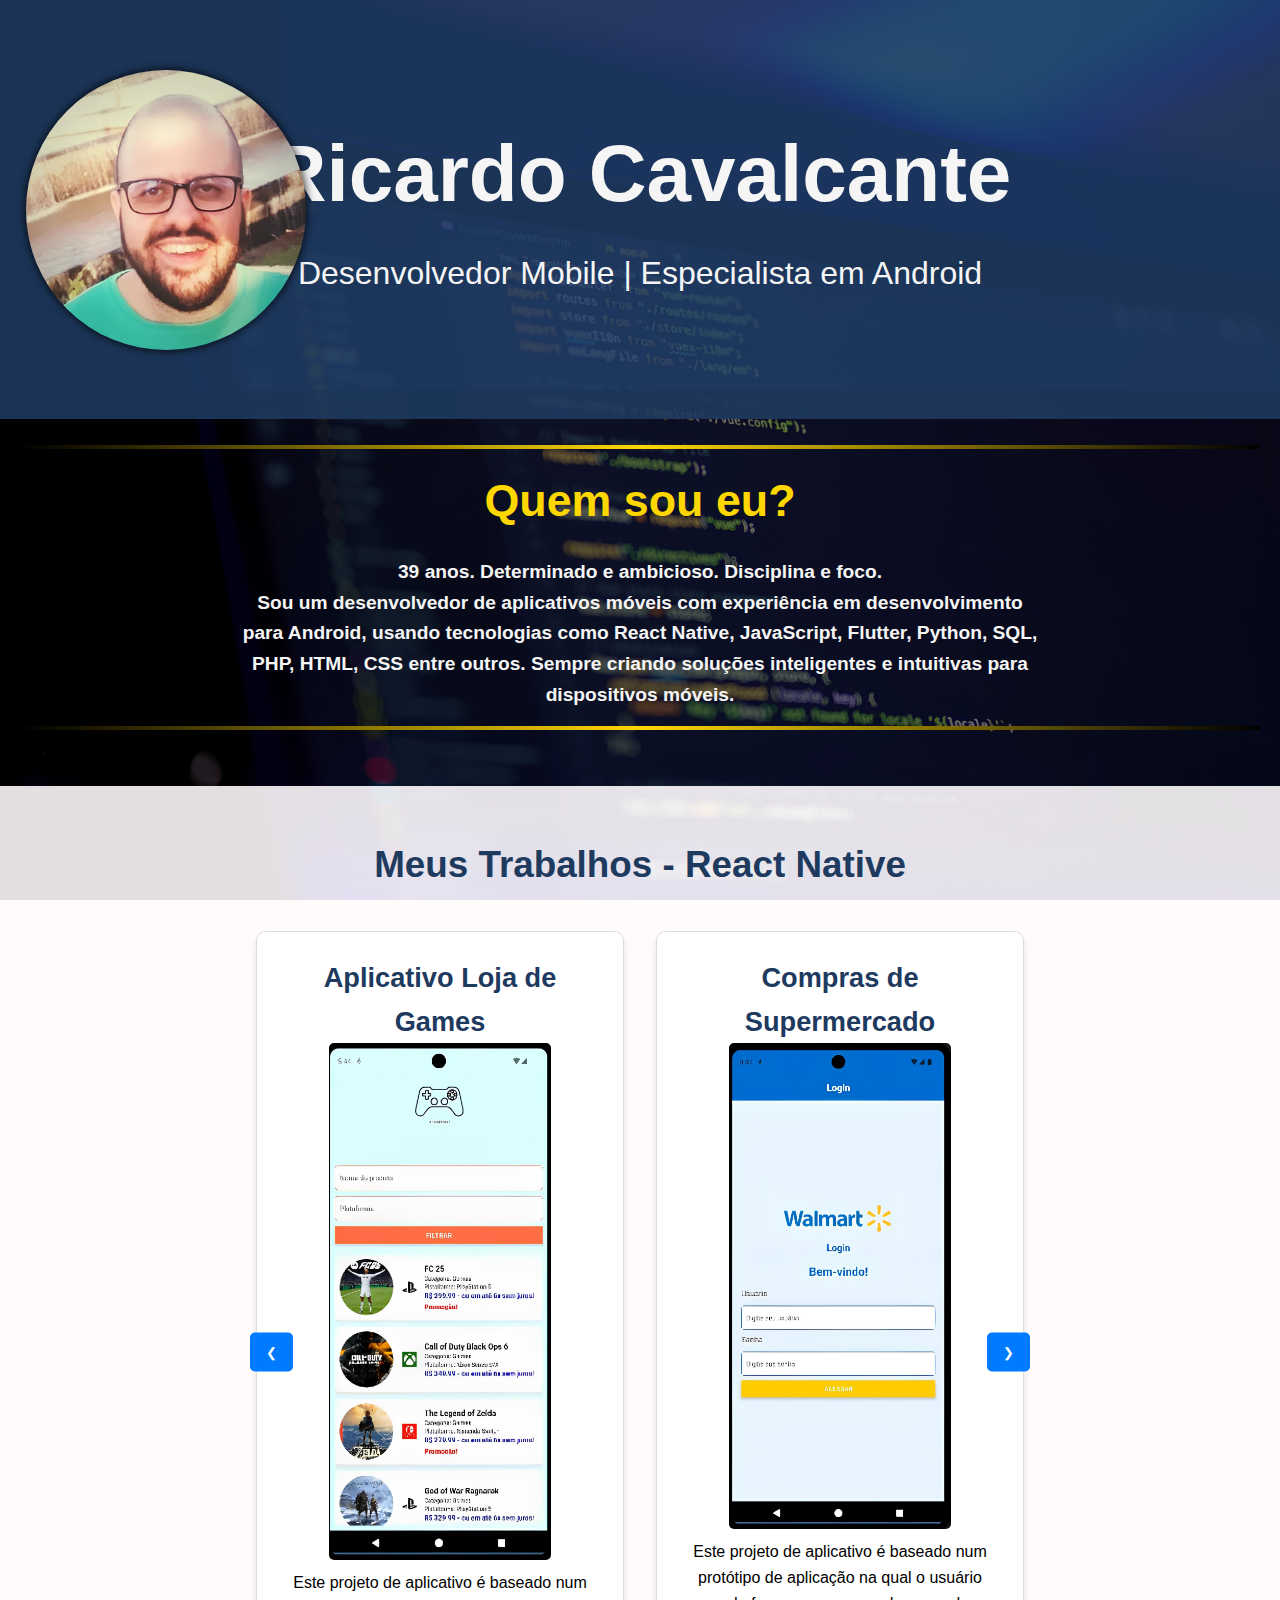
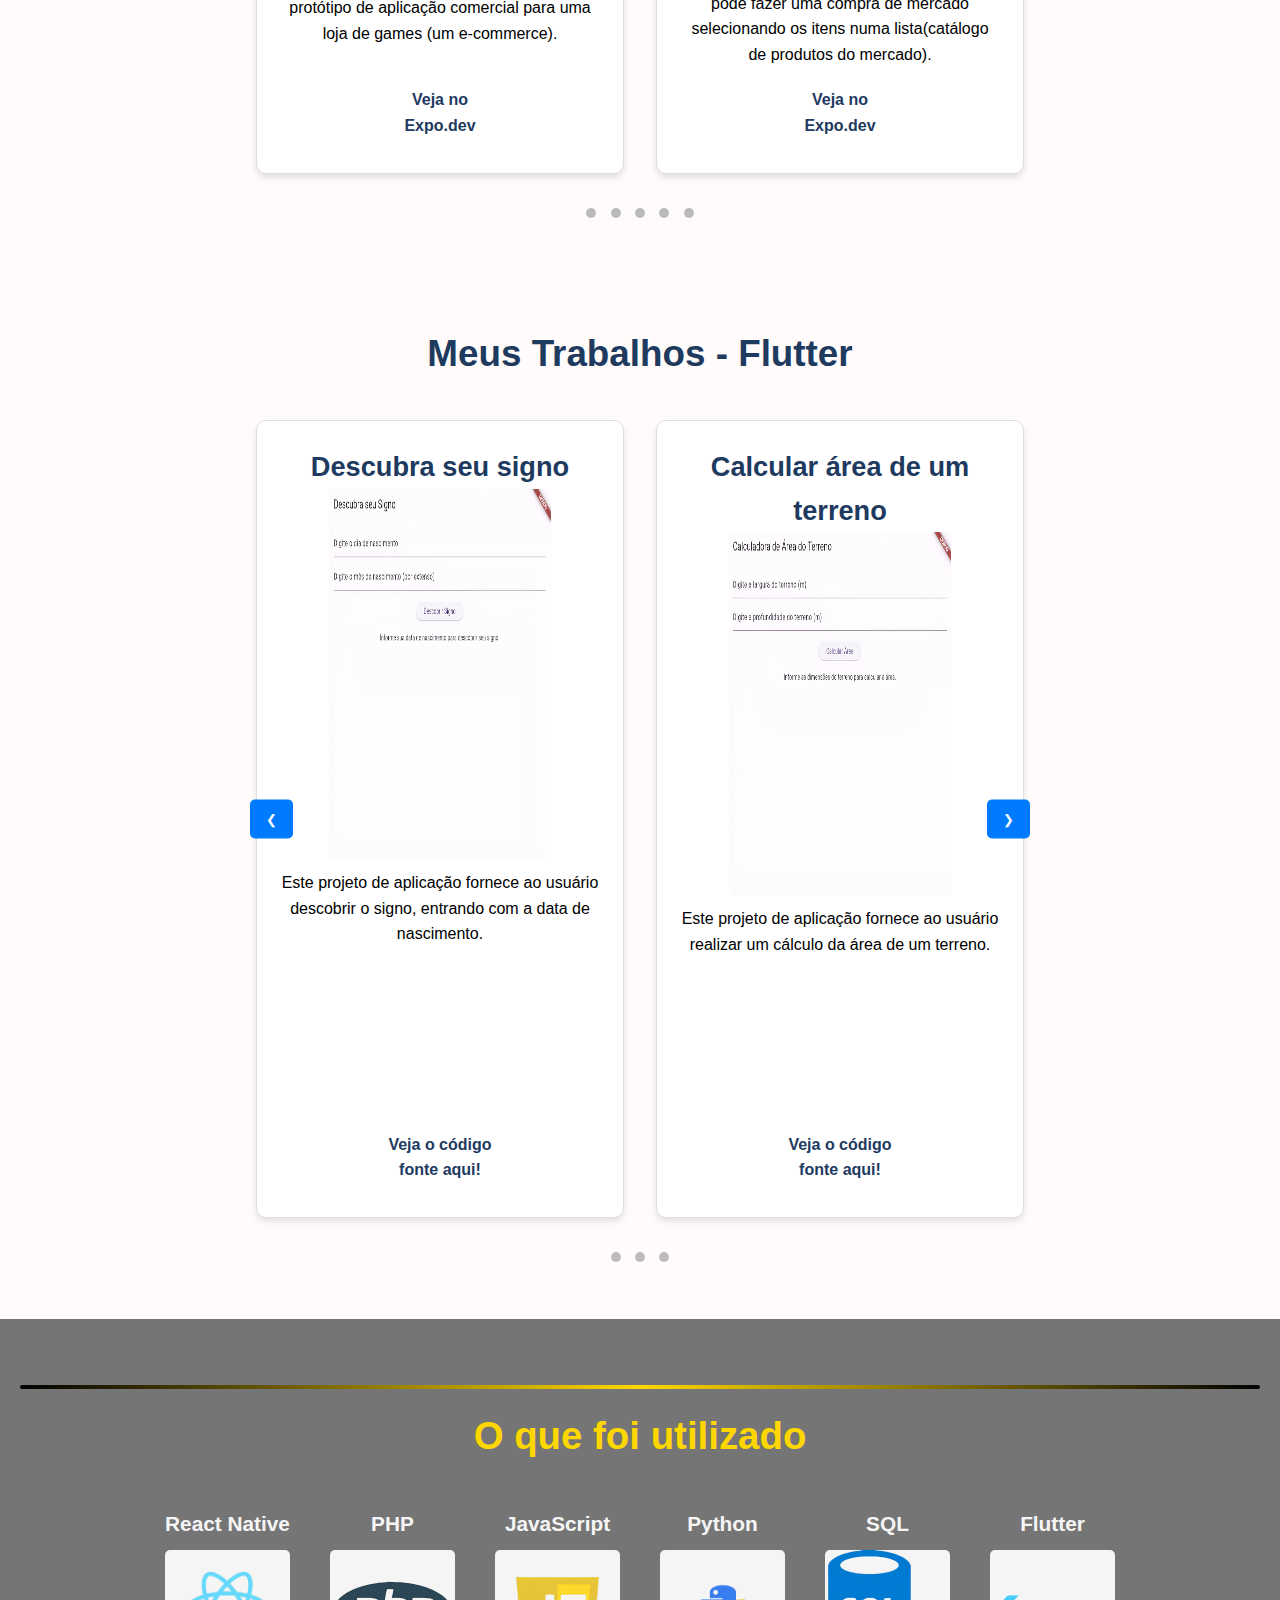
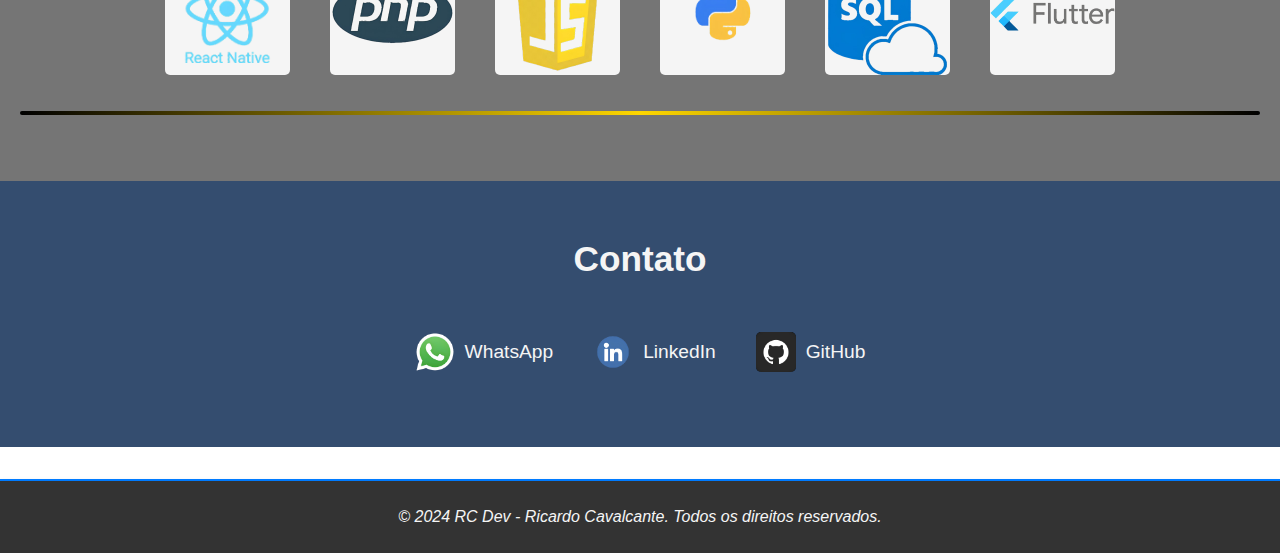
<file: index.html>
<!DOCTYPE html>
<html lang="pt-br">

<head>
    <meta charset="UTF-8">
    <meta name="viewport" content="width=device-width, initial-scale=1.0">
    <title>Portfólio Ricardo Cavalcante</title>

    <link rel="stylesheet" href="styles.css">
</head>

<body>


    <header class="header">
        <h1>Ricardo Cavalcante</h1>
        <p>Desenvolvedor Mobile | Especialista em Android</p>
        <img src="RICARDO_FOTO.jpg" alt="Foto de Ricardo Cavalcante" class="profile-photo" id="profilePhoto">
    </header>


    <section class="about">
        <h2>Quem sou eu?</h2>
        <p>39 anos. Determinado e ambicioso. Disciplina e foco.</p>

        <p>Sou um desenvolvedor de aplicativos móveis com experiência em desenvolvimento para Android, usando
            tecnologias como React Native, JavaScript, Flutter, Python, SQL, PHP, HTML, CSS entre outros. Sempre criando
            soluções inteligentes e
            intuitivas para dispositivos móveis.</p>
    </section>
    <section class="portfolio">
        <h2>Meus Trabalhos - React Native</h2>
        <div class="carousel">
            <div class="carousel-container">
                <div class="carousel-slide">
                    <div class="project">
                        <h3>Aplicativo Loja de Games</h3>
                        <img src="lojaGamepoint.jpg" alt="Aplicativo 1">
                        <p>Este projeto de aplicativo é baseado num protótipo de aplicação comercial para uma loja de
                            games (um e-commerce).</p>
                        <a href="https://snack.expo.dev/@ricardo_dsc1986/flatlist07_11_atividade" target="_blank">Veja
                            no Expo.dev</a>
                    </div>
                    <div class="project">
                        <h3>Compras de Supermercado</h3>
                        <img src="appMercado.jpg" alt="Aplicativo 2">
                        <p>Este projeto de aplicativo é baseado num protótipo de aplicação na qual o usuário pode fazer
                            uma compra de mercado selecionando os itens numa lista(catálogo de produtos do mercado).</p>
                        <a href="https://snack.expo.dev/@ricardo_dsc1986/aula30_10" target="_blank">Veja no Expo.dev</a>
                    </div>
                </div>
                <div class="carousel-slide">
                    <div class="project">
                        <h3>PetShop</h3>
                        <img src="petShop.jpg" alt="Aplicativo 3">
                        <p>Este projeto de aplicativo é baseado num protótipo de aplicação para o usuário/cliente fazer
                            uma compra de produtos ou serviços num Pet Shop.</p>
                        <a href="https://snack.expo.dev/@ricardo_dsc1986/teste002_app_petshop" target="_blank">Veja no
                            Expo.dev</a>
                    </div>
                    <div class="project">
                        <h3>Aplicativo com Várias Telas</h3>
                        <img src="appTelas.jpg" alt="Aplicativo 4">
                        <p>Este projeto de aplicativo é baseado num protótipo de aplicação com opção de várias telas de
                            navegação.</p>
                        <a href="https://snack.expo.dev/@ricardo_dsc1986/aula-16_10" target="_blank">Veja no
                            Expo.dev</a>
                    </div>
                </div>
                <div class="carousel-slide">
                    <div class="project">
                        <h3>Aplicativo Comercial</h3>
                        <img src="rcHigi.jpg" alt="Aplicativo 5">
                        <p>Este projeto de aplicativo é baseado num protótipo de aplicação comercial para uma empresa de
                            Higienização de Estofados.</p>
                        <a href="https://snack.expo.dev/@ricardo_dsc1986/rchigitelas" target="_blank">Veja no
                            Expo.dev</a>
                    </div>
                    <div class="project">
                        <h3>IMC</h3>
                        <img src="imc.jpg" alt="Aplicativo 6">
                        <p>Este aplicativo foi feito para ser usado como uma calculadora, na qual é fornecido ao usuário
                            o valor de seu IMC (Índice de massa Corpórea).</p>
                        <a href="https://snack.expo.dev/@ricardo_dsc1986/calcimc" target="_blank">Veja no Expo.dev</a>
                    </div>
                </div>
                <div class="carousel-slide">
                    <div class="project">
                        <h3>Etanol x Gasolina</h3>
                        <img src="etanol_gasolina.jpg" alt="Aplicativo 7">
                        <p>Neste aplicativo é feito o cálculo para saber se compensa o usuário abastecer seu veículo com
                            etanol ou gasolina.</p>
                        <a href="https://snack.expo.dev/@ricardo_dsc1986/calcetanol_gasolina" target="_blank">Veja no
                            Expo.dev</a>
                    </div>
                    <div class="project">
                        <h3>Cálculo de Aposentadoria</h3>
                        <img src="calcINSS.jpg" alt="Aplicativo 8">
                        <p>Neste aplicativo é feito o cálculo para que o usuário saiba quanto tempo ele tem de
                            contribuição ao INSS.</p>
                        <a href="https://snack.expo.dev/@ricardo_dsc1986/calcaposentadoria" target="_blank">Veja no
                            Expo.dev</a>
                    </div>
                </div>
                <div class="carousel-slide">
                    <div class="project">
                        <h3>Total de Votos Válidos</h3>
                        <img src="eleicao.jpg" alt="Aplicativo 9">
                        <p>Este projeto de aplicativo fornece ao usuário saber o total de votos válidos, votos em branco
                            e votos nulos.</p>
                        <a href="https://snack.expo.dev/@ricardo_dsc1986/calcvotoseleicao" target="_blank">Veja no
                            Expo.dev</a>
                    </div>
                    <div class="project">
                        <h3>Frequência Escolar</h3>
                        <img src="calcFrequencia.jpg" alt="Aplicativo 10">
                        <p>Este aplicativo foi feito para calcular a frequência escolar de um aluno.</p>
                        <a href="https://snack.expo.dev/@ricardo_dsc1986/calcfrequenciaaulas" target="_blank">Veja no
                            Expo.dev</a>
                    </div>
                </div>
            </div>
            <button class="carousel-button prev" onclick="moveCarousel(-1, 'portfolio')">&#10094;</button>
            <button class="carousel-button next" onclick="moveCarousel(1, 'portfolio')">&#10095;</button>
        </div>
        <div class="carousel-dots">
            <span class="dot" onclick="moveToSlide(0, 'portfolio')"></span>
            <span class="dot" onclick="moveToSlide(1, 'portfolio')"></span>
            <span class="dot" onclick="moveToSlide(2, 'portfolio')"></span>
            <span class="dot" onclick="moveToSlide(3, 'portfolio')"></span>
            <span class="dot" onclick="moveToSlide(4, 'portfolio')"></span>
        </div>
    </section>


    <section class="portfolio-b">
        <h2>Meus Trabalhos - Flutter</h2>
        <div class="carousel">
            <div class="carousel-container">
                <div class="carousel-slide">
                    <div class="project-b">
                        <h3>Descubra seu signo</h3>
                        <img src="flutter_signo.jpg" alt="Aplicativo 1">
                        <p>Este projeto de aplicação fornece ao usuário descobrir o signo, entrando com a data de
                            nascimento.</p>
                        <a href="https://github.com/ricardodsc1986/DS" target="_blank">Veja o código fonte aqui!</a>
                    </div>
                    <div class="project-b">
                        <h3>Calcular área de um terreno</h3>
                        <img src="flutter_terreno.jpg" alt="Aplicativo 2">
                        <p>Este projeto de aplicação fornece ao usuário realizar um cálculo da área de um terreno.</p>
                        <a href="https://github.com/ricardodsc1986/DS" target="_blank">Veja o código fonte aqui!</a>
                    </div>
                </div>
                <div class="carousel-slide">
                    <div class="project-b">
                        <h3>Checkbox</h3>
                        <img src="flutter_checkbox.jpg" alt="Aplicativo 3">
                        <p>Este projeto de aplicação fornece ao usuário realizar uma consulta de dados, usando escolhas
                            com o "checkbox".</p>
                        <a href="https://github.com/ricardodsc1986/DS" target="_blank">Veja o código fonte aqui!</a>
                    </div>
                    <div class="project-b">
                        <h3>Calculadora</h3>
                        <img src="flutter_calculadora.jpg" alt="Aplicativo 4">
                        <p>Este projeto de aplicação fornece ao usuário realizar um cálculo entre dois números
                            utilizando as 4 operações matemáticas básicas (soma, subtração, multiplicação e divisão).
                        </p>
                        <a href="https://idx.google.com/u/2/myappcalculadora-3289277" target="_blank">Veja o código
                            fonte aqui!</a>
                    </div>
                </div>
                <div class="carousel-slide">
                    <div class="project-b">
                        <h3>Fatorial</h3>
                        <img src="flutter_fatorial.jpg" alt="Aplicativo 5">
                        <p>Este projeto de aplicação fornece ao usuário realizar um cálculo do fatorial de qualquer
                            número, exibindo seu resultado.</p>
                        <a href="https://idx.google.com/u/2/myappfatorial-6274285" target="_blank">Veja o código fonte
                            aqui!</a>
                    </div>
                    <div class="project-b">
                        <h3>Exemplo de List View Customizado</h3>
                        <img src="flutter_listview.jpg" alt="Aplicativo 6">
                        <p>Este projeto de aplicação fornece ao usuário realizar uma visualização de dados contidos em
                            uma lista (List View), de forma customizada apresentando todos os dados (atributos)
                            inseridos, no exemplo uma "ficha" de dados com nome, endereço, telefone, dados
                            profissionais, etc.</p>
                        <a href="https://idx.google.com/u/2/my-appteste-6996173" target="_blank">Veja o código fonte
                            aqui!</a>
                    </div>
                </div>
            </div>
            <button class="carousel-button prev" onclick="moveCarousel(-1, 'portfolio-b')">&#10094;</button>
            <button class="carousel-button next" onclick="moveCarousel(1, 'portfolio-b')">&#10095;</button>
        </div>
        <div class="carousel-dots">
            <span class="dot" onclick="moveToSlide(0, 'portfolio-b')"></span>
            <span class="dot" onclick="moveToSlide(1, 'portfolio-b')"></span>
            <span class="dot" onclick="moveToSlide(2, 'portfolio-b')"></span>
        </div>
    </section>

    <section class="skills">
        <h2>O que foi utilizado</h2>
        <ul>
            <li>
                <a href="https://reactnative.dev" target="_blank"
                    style="color: whitesmoke; text-decoration: none;">React Native</a>
                <img src="png-transparent-react-native-hd-logo.png" alt="React Native Logo" class="skill-logo">
            </li>
            <li>
                <a href="https://www.php.net" target="_blank" style="color: whitesmoke; text-decoration: none;">PHP</a>
                <img src="png-transparent-logo-php-html-others-text-trademark-logo-thumbnail.png" alt="PHP Logo"
                    class="skill-logo">
            </li>
            <li>
                <a href="https://developer.mozilla.org/en-US/docs/Web/JavaScript" target="_blank"
                    style="color: whitesmoke; text-decoration: none;">JavaScript</a>
                <img src="png-transparent-javascript-logo-html-javascript-logo-angle-text-rectangle-thumbnail.png"
                    alt="JavaScript Logo" class="skill-logo">
            </li>
            <li>
                <a href="https://www.python.org" target="_blank"
                    style="color: whitesmoke; text-decoration: none;">Python</a>
                <img src="png-transparent-python-logo.png" alt="Python Logo" class="skill-logo">
            </li>
            <li>
                <a href="https://www.mysql.com" target="_blank"
                    style="color: whitesmoke; text-decoration: none;">SQL</a>
                <img src="png-transparent-microsoft-azure-sql-database-microsoft-sql-server-database-blue-text-logo-thumbnail.png"
                    alt="SQL Logo" class="skill-logo">
            </li>

            <li>
                <a href="https://flutter.dev" target="_blank"
                    style="color: whitesmoke; text-decoration: none;">Flutter</a>
                <img src="Google-flutter-logo.png" alt="Flutter Logo" class="skill-logo">
            </li>
        </ul>
    </section>



    <section class="contact" style="text-align: center;">
        <h2>Contato</h2>
        <ul style="display: flex; justify-content: center; list-style-type: none; padding: 0;">
            <li class="contact-item" style="margin-right: 20px;">
                <a href="https://wa.me/message/LCZFSQEI366YK1" target="_blank">
                    <img src="whatsapp.png" alt="WhatsApp" class="contact-icon">
                    <span>WhatsApp</span>
                </a>
            </li>
            <li class="contact-item" style="margin-right: 20px;">
                <a href="https://linkedin.com/in/ricardo-cavalcante-3a2080309" target="_blank">
                    <img src="Linkedin-logo-on-transparent-PNG-.png" alt="LinkedIn" class="contact-icon">
                    <span>LinkedIn</span>
                </a>
            </li>
            <li class="contact-item">
                <a href="https://github.com/ricardodsc1986" target="_blank">
                    <img src="github_white_44dp.png" alt="GitHub" class="contact-icon">
                    <span>GitHub</span>
                </a>
            </li>
        </ul>
    </section>





    <footer class="footer">
        <p>&copy; 2024 RC Dev - Ricardo Cavalcante. Todos os direitos reservados.</p>
    </footer>

    <script>
        document.addEventListener("DOMContentLoaded", function () {
            const photoElement = document.getElementById("profilePhoto");
            const images = ["RICARDO_FOTO.jpg", "RC_DEV logo_novo.jpg"];
            let index = 0;

            setInterval(() => {
                index = (index + 1) % images.length;
                photoElement.style.opacity = "0";

                setTimeout(() => {
                    photoElement.src = images[index];
                    photoElement.style.opacity = "1";
                }, 700);
            }, 4000);
        });


        let currentIndexA = 0;
        let currentIndexB = 0;

        function moveCarousel(direction, carouselType) {
            const slides = document.querySelectorAll(`.${carouselType} .carousel-slide`);
            const totalSlides = slides.length;

            if (carouselType === 'portfolio-b') {
                currentIndexB += direction;
                if (currentIndexB < 0) {
                    currentIndexB = totalSlides - 1;
                } else if (currentIndexB >= totalSlides) {
                    currentIndexB = 0;
                }
                updateCarousel('portfolio-b', currentIndexB);
            } else {
                currentIndexA += direction;
                if (currentIndexA < 0) {
                    currentIndexA = totalSlides - 1;
                } else if (currentIndexA >= totalSlides) {
                    currentIndexA = 0;
                }
                updateCarousel('portfolio', currentIndexA);
            }
        }

        function moveToSlide(index, carouselType) {
            const slides = document.querySelectorAll(`.${carouselType} .carousel-slide`);
            const totalSlides = slides.length;

            if (index < 0 || index >= totalSlides) return;

            if (carouselType === 'portfolio-b') {
                currentIndexB = index;
                updateCarousel('portfolio-b', currentIndexB);
            } else {
                currentIndexA = index;
                updateCarousel('portfolio', currentIndexA);
            }
        }

        function updateCarousel(carouselType, index) {
            const carouselContainer = document.querySelector(`.${carouselType} .carousel-container`);
            carouselContainer.style.transform = `translateX(-${index * 100}%)`;


            const dots = document.querySelectorAll(`.${carouselType} .dot`);
            dots.forEach((dot, idx) => {
                dot.classList.toggle('active', idx === index);
            });
        }
    </script>

</body>

</html>
</file>
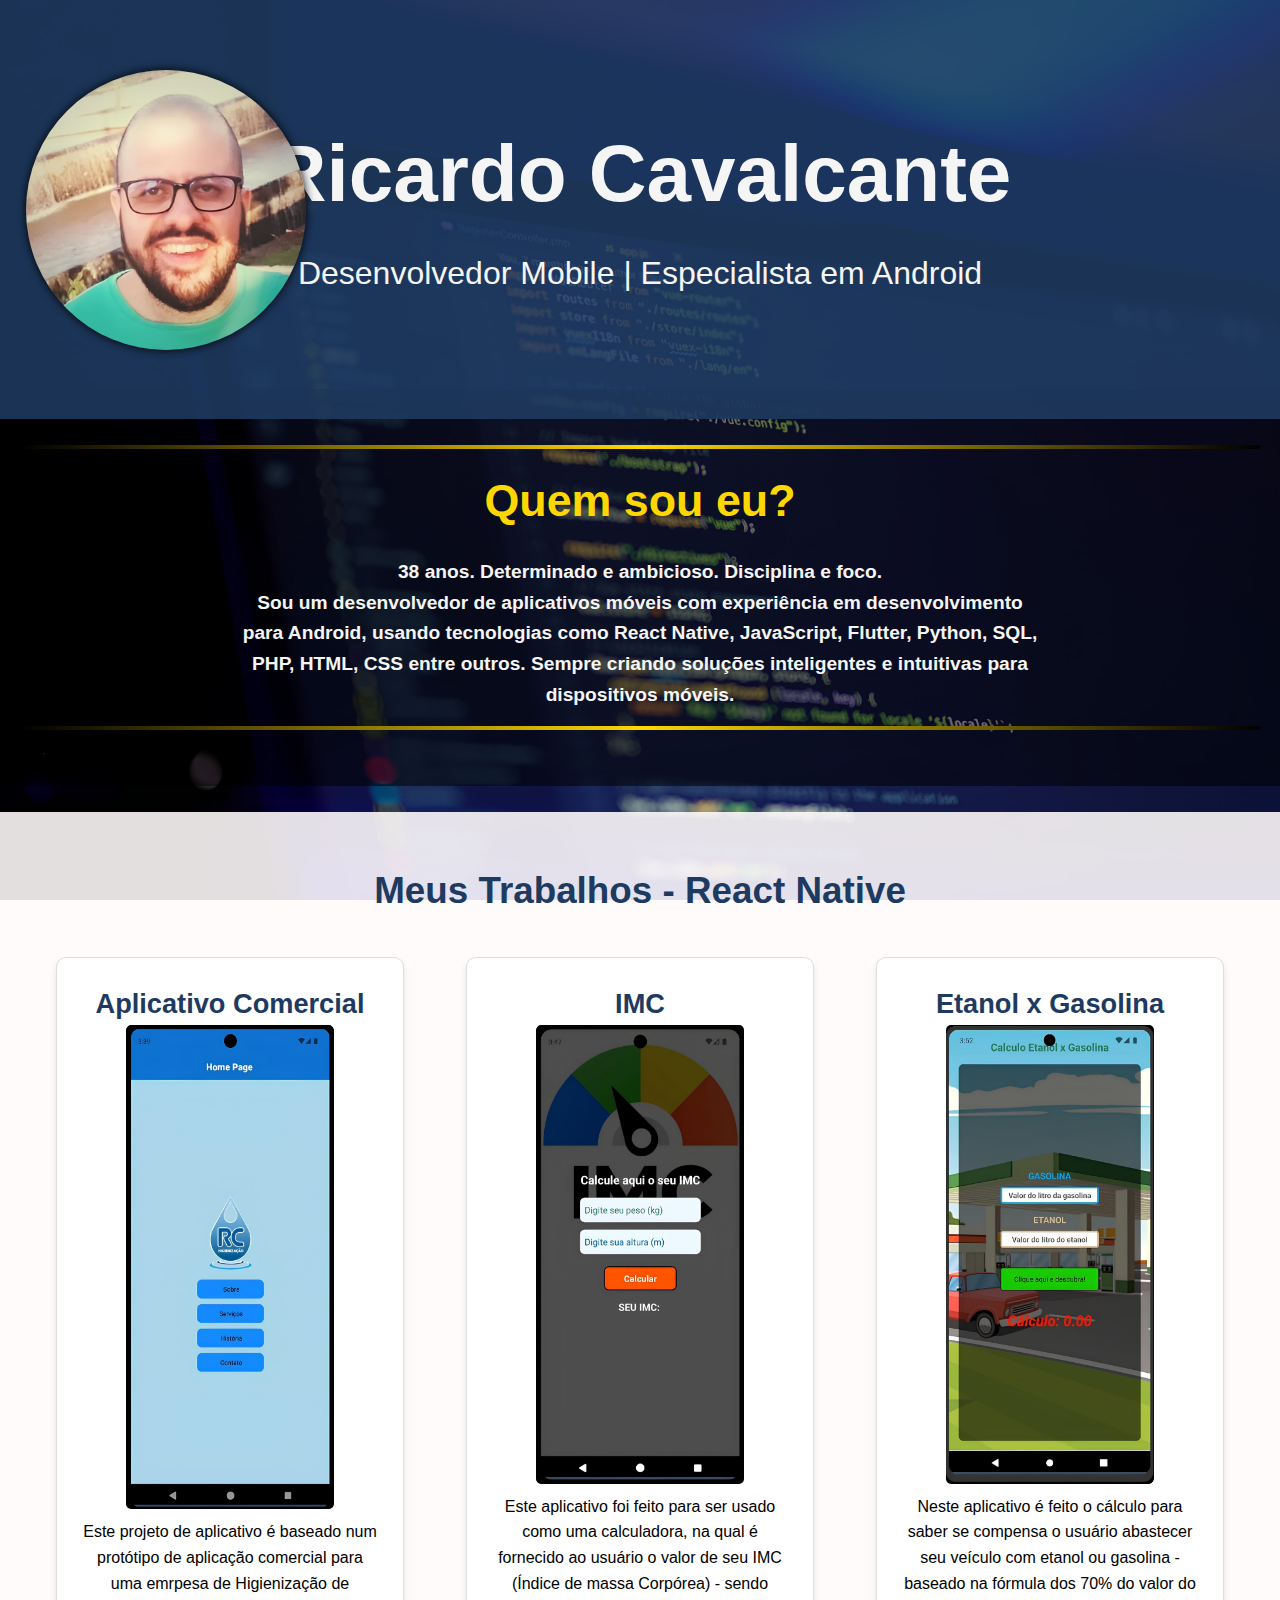
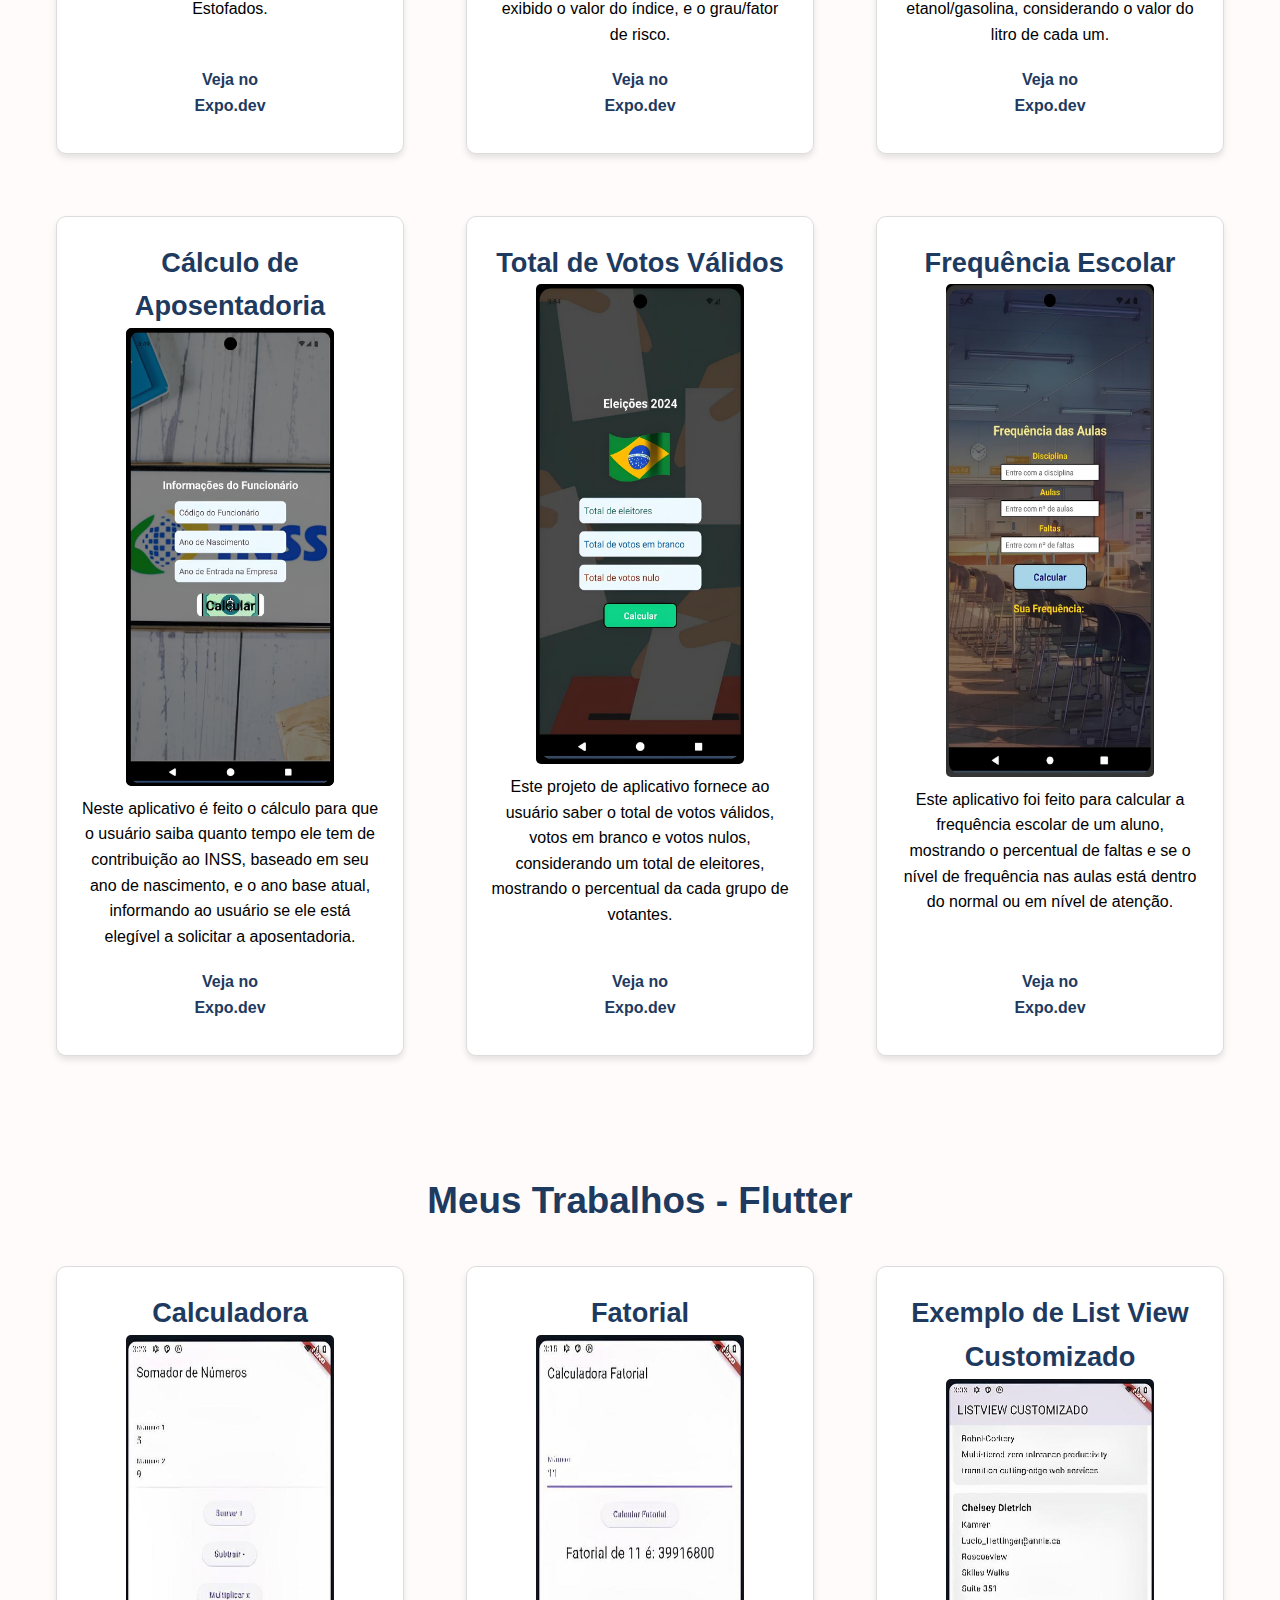
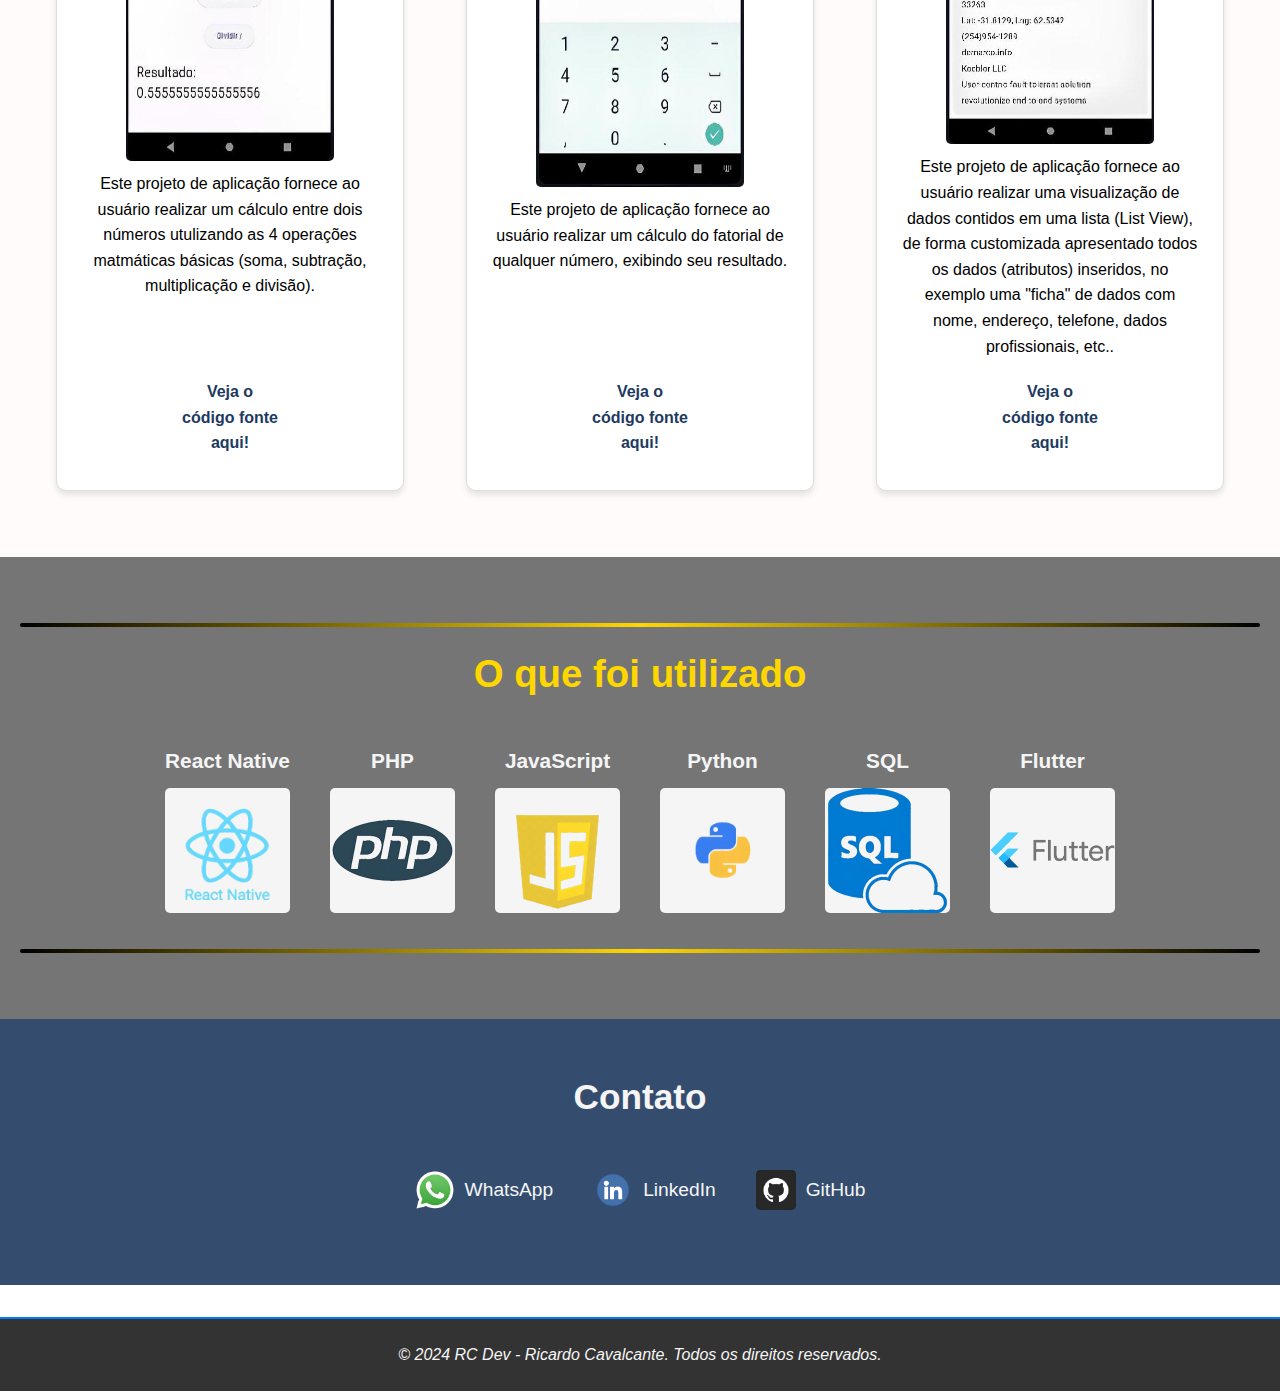
<file: portfolio.html>
<!DOCTYPE html>
<html lang="pt-br">

<head>
    <meta charset="UTF-8">
    <meta name="viewport" content="width=device-width, initial-scale=1.0">
    <title>Portfólio Ricardo Cavalcante</title>

    <link rel="stylesheet" href="styles.css">
</head>

<body>


    <header class="header">
        <h1>Ricardo Cavalcante</h1>
        <p>Desenvolvedor Mobile | Especialista em Android</p>
        <img src="RICARDO_FOTO.jpg" alt="Foto de Ricardo Cavalcante" class="profile-photo" id="profilePhoto">
    </header>


    <section class="about">
        <h2>Quem sou eu?</h2>
        <p>38 anos. Determinado e ambicioso. Disciplina e foco.</p>

        <p>Sou um desenvolvedor de aplicativos móveis com experiência em desenvolvimento para Android, usando
            tecnologias como React Native, JavaScript, Flutter, Python, SQL, PHP, HTML, CSS entre outros. Sempre criando
            soluções inteligentes e
            intuitivas para dispositivos móveis.</p>
    </section>s


    <section class="portfolio">
        <h2>Meus Trabalhos - React Native</h2>
        <div class="projects">
            <div class="project">
                <h3>Aplicativo Comercial</h3>
                <img src="rcHigi.jpg" alt="Aplicativo 1">
                <p>Este projeto de aplicativo é baseado num protótipo de aplicação comercial para uma emrpesa de
                    Higienização de Estofados.
                </p>
                <a href="https://snack.expo.dev/@ricardo_dsc1986/rchigitelas" target="_blank">Veja no
                    Expo.dev</a>
            </div>
            <div class="project">
                <h3>IMC</h3>
                <img src="imc.jpg" alt="Aplicativo 2">
                <p>Este aplicativo foi feito para ser usado como uma calculadora, na qual é fornecido ao usuário o valor
                    de seu IMC (Índice de massa Corpórea) - sendo exibido o valor do índice, e o grau/fator de risco.
                </p>
                <a href="https://snack.expo.dev/@ricardo_dsc1986/calcimc" target="_blank">Veja no Expo.dev</a>
            </div>
            <div class="project">
                <h3>Etanol x Gasolina</h3>
                <img src="etanol_gasolina.jpg" alt="Aplicativo 3">
                <p>Neste aplicativo é feito o cálculo para saber se compensa o usuário abastecer seu veículo com etanol
                    ou gasolina - baseado na fórmula dos 70% do valor do etanol/gasolina, considerando o valor do litro
                    de cada um.
                </p>
                <a href="https://snack.expo.dev/@ricardo_dsc1986/calcetanol_gasolina" target="_blank">Veja no
                    Expo.dev</a>
            </div>
            <div class="project">
                <h3>Cálculo de Aposentadoria</h3>
                <img src="calcINSS.jpg" alt="Aplicativo 4">
                <p>Neste aplicativo é feito o cálculo para que o usuário saiba quanto tempo ele tem de contribuição ao
                    INSS, baseado em seu ano de nascimento, e o ano base atual, informando ao usuário se ele está
                    elegível a solicitar a aposentadoria.
                </p>
                <a href="https://snack.expo.dev/@ricardo_dsc1986/calcaposentadoria" target="_blank">Veja no Expo.dev</a>
            </div>
            <div class="project">
                <h3>Total de Votos Válidos</h3>
                <img src="eleicao.jpg" alt="Aplicativo 5">
                <p>Este projeto de aplicativo fornece ao usuário saber o total de votos válidos, votos em branco e votos
                    nulos, considerando um total de eleitores, mostrando o percentual da cada grupo de votantes.
                </p>
                <a href="https://snack.expo.dev/@ricardo_dsc1986/calcvotoseleicao" target="_blank">Veja no Expo.dev</a>
            </div>

            <div class="project">
                <h3>Frequência Escolar</h3>
                <img src="calcFrequencia.jpg" alt="Aplicativo 6">
                <p>Este aplicativo foi feito para calcular a frequência escolar de um aluno, mostrando o percentual de
                    faltas e se o nível de frequência nas aulas está dentro do normal ou em nível de atenção.
                </p>
                <a href="https://snack.expo.dev/@ricardo_dsc1986/calcfrequenciaaulas" target="_blank">Veja no
                    Expo.dev</a>
            </div>
    </section>
    <section class="portfolio-b">
        <h2>Meus Trabalhos - Flutter</h2>
        <div class="projects-b">
            <div class="project-b">
                <h3>Calculadora</h3>
                <img src="flutter_calculadora.jpg" alt="Aplicativo 1">
                <p>Este projeto de aplicação fornece ao usuário realizar um cálculo entre dois números utulizando as 4
                    operações matmáticas básicas (soma, subtração, multiplicação e divisão).
                </p>
                <a href="https://idx.google.com/u/2/myappcalculadora-3289277" target="_blank">Veja o código fonte aqui!
                </a>
            </div>
            <div class="project-b">
                <h3>Fatorial</h3>
                <img src="flutter_fatorial.jpg" alt="Aplicativo 2">
                <p>Este projeto de aplicação fornece ao usuário realizar um cálculo do fatorial de qualquer número,
                    exibindo seu resultado.
                </p>
                <a href="https://idx.google.com/u/2/myappfatorial-6274285" target="_blank">Veja o código fonte aqui!
                </a>
            </div>
            <div class="project-b">
                <h3>Exemplo de List View Customizado</h3>
                <img src="flutter_listview.jpg" alt="Aplicativo 3">
                <p>Este projeto de aplicação fornece ao usuário realizar uma visualização de dados contidos em uma lista
                    (List View), de forma customizada apresentado todos os dados (atributos) inseridos, no exemplo uma
                    "ficha" de dados com nome, endereço, telefone, dados profissionais, etc..
                </p>
                <a href="https://idx.google.com/u/2/my-appteste-6996173" target="_blank">Veja o código fonte aqui!
                </a>
            </div>

        </div>
    </section>


    <section class="skills">
        <h2>O que foi utilizado</h2>
        <ul>
            <li>
                <a href="https://reactnative.dev" target="_blank"
                    style="color: whitesmoke; text-decoration: none;">React Native</a>
                <img src="png-transparent-react-native-hd-logo.png" alt="React Native Logo" class="skill-logo">
            </li>
            <li>
                <a href="https://www.php.net" target="_blank" style="color: whitesmoke; text-decoration: none;">PHP</a>
                <img src="png-transparent-logo-php-html-others-text-trademark-logo-thumbnail.png" alt="PHP Logo"
                    class="skill-logo">
            </li>
            <li>
                <a href="https://developer.mozilla.org/en-US/docs/Web/JavaScript" target="_blank"
                    style="color: whitesmoke; text-decoration: none;">JavaScript</a>
                <img src="png-transparent-javascript-logo-html-javascript-logo-angle-text-rectangle-thumbnail.png"
                    alt="JavaScript Logo" class="skill-logo">
            </li>
            <li>
                <a href="https://www.python.org" target="_blank"
                    style="color: whitesmoke; text-decoration: none;">Python</a>
                <img src="png-transparent-python-logo.png" alt="Python Logo" class="skill-logo">
            </li>
            <li>
                <a href="https://www.mysql.com" target="_blank"
                    style="color: whitesmoke; text-decoration: none;">SQL</a>
                <img src="png-transparent-microsoft-azure-sql-database-microsoft-sql-server-database-blue-text-logo-thumbnail.png"
                    alt="SQL Logo" class="skill-logo">
            </li>

            <li>
                <a href="https://flutter.dev" target="_blank"
                    style="color: whitesmoke; text-decoration: none;">Flutter</a>
                <img src="Google-flutter-logo.png" alt="Flutter Logo" class="skill-logo">
            </li>
        </ul>
    </section>



    <section class="contact" style="text-align: center;">
        <h2>Contato</h2>
        <ul style="display: flex; justify-content: center; list-style-type: none; padding: 0;">
            <li class="contact-item" style="margin-right: 20px;">
                <a href="https://wa.me/message/LCZFSQEI366YK1" target="_blank">
                    <img src="whatsapp.png" alt="WhatsApp" class="contact-icon">
                    <span>WhatsApp</span>
                </a>
            </li>
            <li class="contact-item" style="margin-right: 20px;">
                <a href="https://linkedin.com/in/ricardo-cavalcante-3a2080309" target="_blank">
                    <img src="Linkedin-logo-on-transparent-PNG-.png" alt="LinkedIn" class="contact-icon">
                    <span>LinkedIn</span>
                </a>
            </li>
            <li class="contact-item">
                <a href="https://github.com/ricardodsc1986" target="_blank">
                    <img src="github_white_44dp.png" alt="GitHub" class="contact-icon">
                    <span>GitHub</span>
                </a>
            </li>
        </ul>
    </section>





    <footer class="footer">
        <p>&copy; 2024 RC Dev - Ricardo Cavalcante. Todos os direitos reservados.</p>
    </footer>

    <script>
        const profilePhoto = document.getElementById('profilePhoto');
        const originalPhoto = 'RICARDO_FOTO.jpg';
        const hoverPhoto = 'rc_dev_logo.jpg';

        profilePhoto.addEventListener('mouseenter', () => {
            profilePhoto.src = hoverPhoto;
        });

        profilePhoto.addEventListener('mouseleave', () => {
            profilePhoto.src = originalPhoto;
        });
    </script>

</body>

</html>
</file>
<file: styles.css>
* {
    margin: 0;
    padding: 0;
    box-sizing: border-box;
}

body {
    font-family: 'Arial', sans-serif;
    background-image: url('background1.jpeg');
    background-size: cover;
    background-position: center;
    background-attachment: fixed;
    color: black;
    line-height: 1.6;
}


.header {
    background-color: rgba(30, 58, 95, 0.9);
    padding: 110px 20px;
    color: whitesmoke;
    text-align: center;
    position: relative;
}

.header h1 {
    color: whitesmoke;
    font-size: 5em;
    margin: 0;
}

.header p {
    color: whitesmoke;
    font-size: 2em;
    margin: 10px 0;
}

.header img.profile-photo {
    width: 280px;
    height: 280px;
    border-radius: 50%;
    box-shadow: 0 0 10px rgba(0, 0, 0, 1.2);
    position: absolute;
    top: 50%;
    left: 13%;
    transform: translate(-50%, -50%);
    transition: all 0.2s ease;
}



.header img.profile-photo:hover {
    transform: translate(-50%, -50%) scale(1.1);
    box-shadow: 0 0 15px rgba(0, 0, 0, 0.4);
}

.profile-photo {
    width: 150px;
    height: 150px;
    transition: opacity 0.7s ease-in-out;
}


.profile-photo::after {
    content: url('rc_dev_logo.jpg');
    position: absolute;
    top: 0;
    left: 0;
    width: 150px;
    height: 150px;
    transform: rotateY(180deg);
    opacity: 0;
    transition: opacity 0.6s;
}

.profile-photo:hover {
    transform: rotateY(180deg);
}

.profile-photo:hover::after {
    opacity: 1;
}


.about {
    padding: 40px 20px;
    background-color: rgba(0, 0, 0, 0.541);
    text-align: center;
    margin-top: -30px;
}

.about h2 {
    font-size: 2.8em;
    font-weight: bold;
    margin-bottom: 20px;
    color: #FFD700;
}

.about p {
    max-width: 800px;
    margin: 0 auto;
    font-size: 1.2em;
    color: whitesmoke;
    font-weight: bold;
}

.about::before,
.about::after {
    content: ""; 
    display: block; 
    width: 100%; 
    height: 4px; 
    background: linear-gradient(to right, black, #FFD700, black); 
    margin: 1rem 0;
    border-radius: 2px; 

}


.portfolio,
.portfolio-b {
    background-color: rgba(255, 250, 250, 0.89);
    padding: 50px 20px;
    text-align: center;
}


.portfolio h2,
.portfolio-b h2 {
    font-size: 2.3em;
    margin-bottom: 20px;
    color: #1e3a5f;
}


.projects,
.projects-b {
    display: grid;
    grid-template-columns: repeat(3, 1fr);
    gap: 30px;
    justify-content: center;
    max-width: 1200px;
    margin: 0 auto;
}

.project,
.project-b {
    display: flex;
    flex-direction: column;
    justify-content: space-between;
    padding: 15px;
    border: 1px solid #ddd;
    border-radius: 10px;
    background-color: whitesmoke;
    box-shadow: 0 4px 6px rgba(0, 0, 0, 0.6);
    box-sizing: border-box;
    transition: transform 0.3s ease, box-shadow 0.3s ease;
    flex-grow: 1;
}


.project img,
.project-b img {
    max-width: 70%;
    height: auto;
    display: block;
    margin: 0 auto;
    border-radius: 5px;
    flex-grow: 1;
}

.project img:hover,
.project-b img:hover {
    transform: scale(1.15);
    box-shadow: 0 0 15px rgba(0, 0, 0, 0.5);
}

@media (max-width: 1200px) {

    .projects,
    .projects-b {
        grid-template-columns: repeat(2, 1fr);

    }
}

@media (max-width: 768px) {

    .projects,
    .projects-b {
        grid-template-columns: 1fr;

    }
}



.project h3,
.project-b h3 {
    font-size: 1.7em;
    color: #1e3a5f;
}



.project p,
.project-b p {
    flex-grow: 1;
    margin-top: 10px;
    color: black;
}

.project a,
.project-b a {
    align-self: flex-start;
    margin-top: 10px;
    color: #1e3a5f;
    text-decoration: none;
    font-weight: bold;
    padding: 10px 100px;
}

.project a:hover,
.project-b a:hover {
    color: #1ab394;
    transform: scale(1.1);
}


.skills {
    background-color: rgba(0, 0, 0, 0.541);
    padding: 50px 20px;
    text-align: center;
    color: whitesmoke;
    font-weight: bold;
}

.skills::before,
.skills::after {
    content: ""; 
    display: block; 
    width: 100%; 
    height: 4px; 
    background: linear-gradient(to right, black, #FFD700, black); 
    margin: 1rem 0; 
    border-radius: 2px; 
}

.skills h2 {
    font-size: 2.4em;
    margin-bottom: 20px;
    color: #FFD700;
    font-weight: bold;
}


.skills ul {
    list-style: none;
    padding: 0;
    display: flex;
    flex-wrap: wrap;
    justify-content: center;
}

.skills li {
    display: flex;
    flex-direction: column;
    align-items: center;
    margin: 20px;
    font-size: 1.3em;
}


.skill-logo {
    width: 125px;
    height: 125px;
    object-fit: contain;
    margin-top: 10px;
    border-radius: 5px;
    background-color: whitesmoke;
}


.skill-logo:hover {
    transform: translate(-5%, -5%) scale(1.1);
    box-shadow: 0 0 15px rgba(0, 0, 0, 0.4);
}


.contact {
    background-color: rgba(30, 58, 95, 0.9);
    padding: 50px 20px;
    text-align: center;
    color: whitesmoke;
}

.contact h2 {
    font-size: 2.2em;
    margin-bottom: 20px;
    color: whitesmoke;
}

.contact ul {
    list-style: none;
    padding: 0;
}

.contact-item {
    display: flex;
    align-items: center;
    justify-content: center;
    margin: 15px 0;
    font-size: 1.2em;
    transition: background-color 0.3s ease;
}

.contact-item a {
    display: flex;
    align-items: center;
    text-decoration: none;
    color: whitesmoke;
    padding: 10px;
    border-radius: 5px;
}

.contact-item a:hover {
    background-color: rgba(0, 0, 0, 0.2);
    transform: scale(1.1);
}

.contact-icon {
    width: 40px;
    height: 40px;
    object-fit: cover;
    border-radius: 5px;
    margin-right: 10px;
    transition: transform 0.3s ease, box-shadow 0.3s ease;
}



.footer {
    background-color: rgba(0, 0, 0, 0.8);
    color: black;
    padding: 1.5rem;
    text-align: center;
    margin-top: 2rem;
    border-top: 2px solid #007BFF;
    box-shadow: 0 2px 5px rgba(0, 0, 0, 0.1);
    font-size: 1rem;
    line-height: 1.5;
}

.footer p {
    font-size: 1em;
    color: whitesmoke;
    font-style: italic;
}

.footer a {
    color: #007BFF;
    text-decoration: none;
}

.footer a:hover {
    text-decoration: underline;
}

.carousel {
    position: relative;
    overflow: hidden;
    width: 100%;
    max-width: 800px; 
    margin: auto;
}

.carousel-container {
    display: flex;
    transition: transform 0.5s ease;
}

.carousel-slide {
    display: flex; 
    min-width: 100%; 
    box-sizing: border-box;
    justify-content: space-between; 
}

.project, .project-b {
    flex: 1 1 calc(50% - 30px); 
    box-sizing: border-box;
    padding: 1.5rem; 
    margin: 1rem; 
    background-color: #fff; 
    border-radius: 10px; 
    box-shadow: 0 4px 6px rgba(0, 0, 0, 0.1); 
}

.carousel-button {
    position: absolute;
    top: 50%;
    transform: translateY(-50%);
    background-color: #007BFF; 
    color: white; 
    border: none;
    cursor: pointer;
    padding: 0.75rem 1rem; 
    border-radius: 5px; 
    z-index: 10;
    transition: background-color 0.3s; /
}

.carousel-button.prev {
    left: 10px; 
}

.carousel-button.next {
    right: 10px; 
}

.carousel-button:hover {
    background-color: #0056b3; 
}

.carousel-dots {
    text-align: center;
    margin-top: 10px;
}

.dot {
    height: 10px;
    width: 10px;
    margin: 0 5px;
    background-color: #bbb;
    border-radius: 50%;
    display: inline-block;
    cursor: pointer;
}

.dot.active {
    background-color: #717171;
}

@media (max-width: 1024px) {
    .project, .project-b {
        flex: 1 1 calc(50% - 20px); 
        margin: 10px; 
    }
}

@media (max-width: 768px) {
    .project, .project-b {
        flex: 1 1 calc(100% - 20px); 
        margin: 10px; 
    }

    .carousel-button {
        padding: 0.5rem 0.75rem; 
    }
}

@media (max-width: 480px) {
    .carousel-button {
        padding: 0.5rem; 
    }

    .dot {
        height: 8px; 
        width: 8px;
    }
}
</file>
